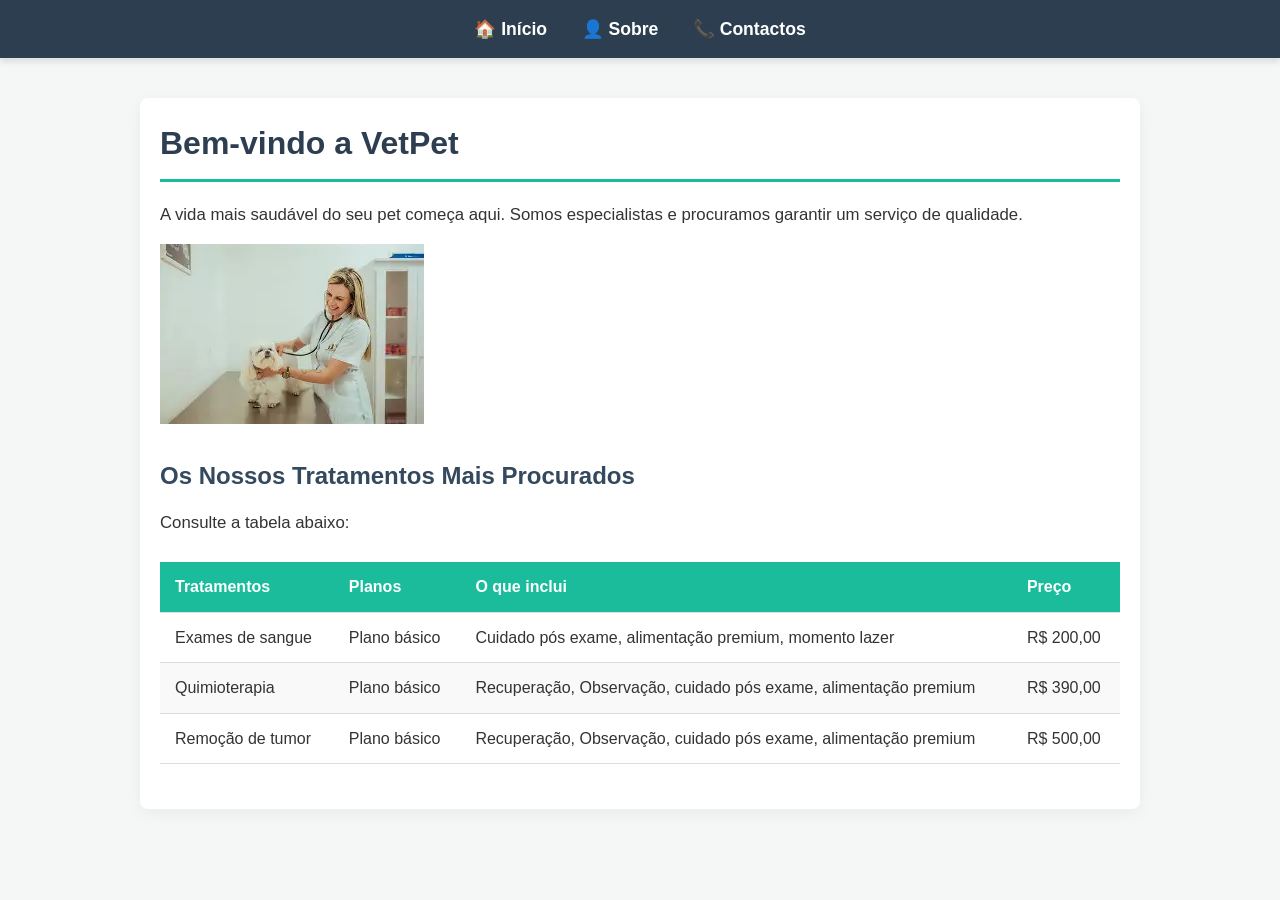
<file: index.html>
<!DOCTYPE html>
<html lang="pt-br">
<head>
    <meta charset="UTF-8">
    <meta name="viewport" content="width=device-width, initial-scale=1.0">
    <title>| Início</title>
    <link rel="stylesheet" href="style.css">
</head>
<body>

    <nav>
        <a href="index.html">🏠 Início</a>
        <a href="sobre.html">👤 Sobre</a>
        <a href="contatos.html">📞 Contactos</a>
    </nav>

    <main>
        <h1>Bem-vindo a VetPet</h1>
        <p>A vida mais saudável do seu pet começa aqui. Somos especialistas e procuramos garantir um serviço de qualidade.</p>
        
        <div class="Class"></div>
            <img src="img-1.webp" alt="Clínica">
        </div>

        <h2>Os Nossos Tratamentos Mais Procurados</h2>
        <p>Consulte a tabela abaixo:</p>

        <table>
            <thead>
                <tr>
                    <th>Tratamentos</th>
                    <th>Planos</th>
                    <th>O que inclui</th>
                    <th>Preço</th>
                </tr>
            </thead>
            <tbody>
                <tr>
                    <td>Exames de sangue</td>
                    <td>Plano básico</td>
                    <td>Cuidado pós exame, alimentação premium, momento lazer</td>
                    <td>R$ 200,00</td>
                </tr>
                <tr>
                    <td>Quimioterapia</td>
                    <td>Plano básico</td>
                    <td>Recuperação, Observação, cuidado pós exame, alimentação premium</td>
                    <td>R$ 390,00</td>
                </tr>
                <tr>
                    <td>Remoção de tumor</td>
                    <td>Plano básico</td>
                    <td>Recuperação, Observação, cuidado pós exame, alimentação premium</td>
                    <td>R$ 500,00</td>
                </tr>
            </tbody>
        </table>
    </main>
</body>
</html>
</file>
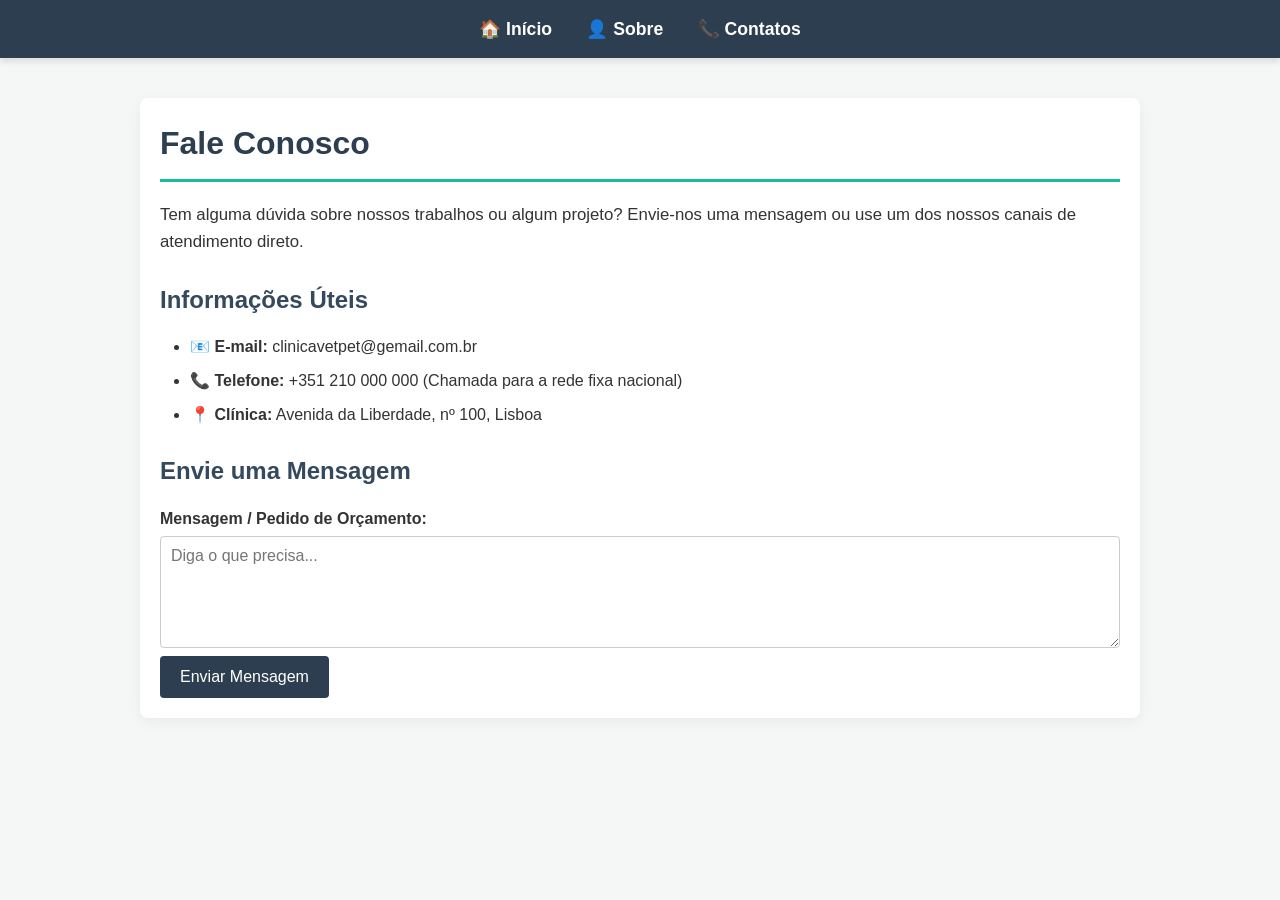
<file: contatos.html>
<!DOCTYPE html>
<html lang="pt-br">
<head>
    <meta charset="UTF-8">
    <meta name="viewport" content="width=device-width, initial-scale=1.0">
    <title>| Contatos</title>
    <link rel="stylesheet" href="style.css">
</head>
<body>

    <nav>
        <a href="index.html">🏠 Início</a>
        <a href="sobre.html">👤 Sobre</a>
        <a href="contatos.html">📞 Contatos</a>
    </nav>

    <main>
        <h1>Fale Conosco</h1>
        <p>Tem alguma dúvida sobre nossos trabalhos ou algum projeto? Envie-nos uma mensagem ou use um dos nossos canais de atendimento direto.</p>

        <h2>Informações Úteis</h2>
        <ul>
            <li>📧 <strong>E-mail:</strong> clinicavetpet@gemail.com.br</li>
            <li>📞 <strong>Telefone:</strong> +351 210 000 000 (Chamada para a rede fixa nacional)</li>
            <li>📍 <strong>Clínica:</strong> Avenida da Liberdade, nº 100, Lisboa</li>
        </ul>

        <h2>Envie uma Mensagem</h2>
                <label for="mensagem">Mensagem / Pedido de Orçamento:</label>
                <textarea id="mensagem" name="mensagem" rows="5" required placeholder="Diga o que precisa..."></textarea>
            </div>

            <button type="submit">Enviar Mensagem</button>
        </form>
    </main>

</body>
</html>
</file>
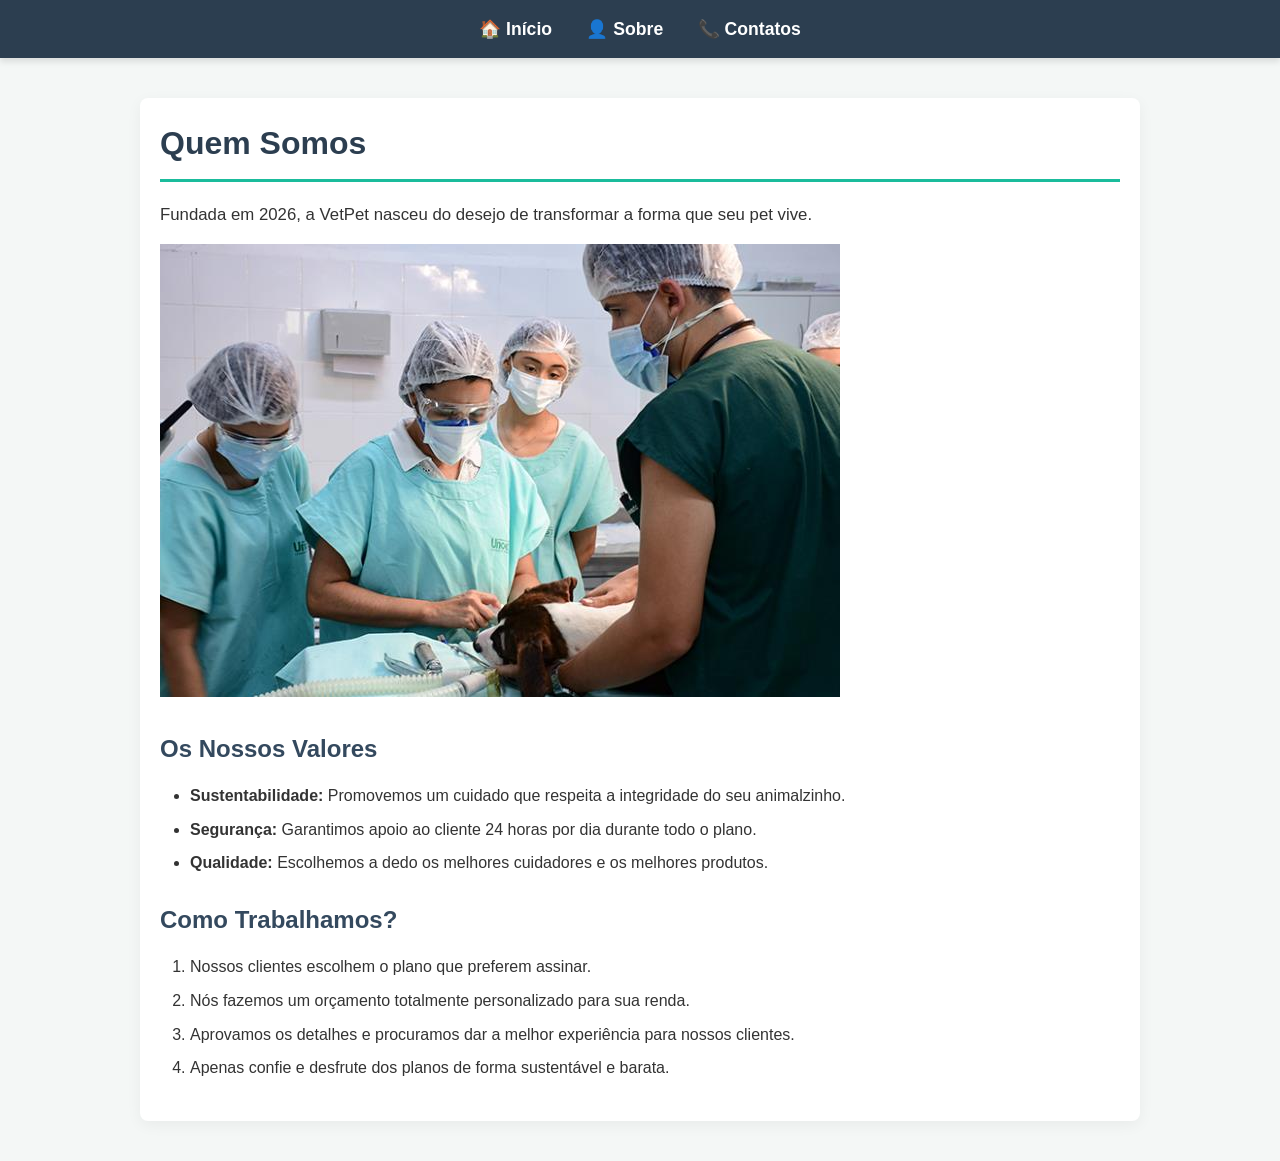
<file: sobre.html>
<!DOCTYPE html>
<html lang="pt-br">
<head>
    <meta charset="UTF-8">
    <meta name="viewport" content="width=device-width, initial-scale=1.0">
    <title>| Sobre Nós</title>
    <link rel="stylesheet" href="style.css">
</head>
<body>

    <nav>
        <a href="index.html">🏠 Início</a>
        <a href="sobre.html">👤 Sobre</a>
        <a href="contatos.html">📞 Contatos</a>
    </nav>

    <main>
        <h1>Quem Somos</h1>
        <p>Fundada em 2026, a VetPet <strong>                                                              

        </strong> nasceu do desejo de transformar a forma que seu pet vive.</p>

        <div class="class 2">
            <img src="img-2.jpg" alt="Equipe de veterinários">
        </div>

        <h2>Os Nossos Valores</h2>
        <ul>
            <li><strong>Sustentabilidade:</strong> Promovemos um cuidado que respeita a integridade do seu animalzinho.</li>
            <li><strong>Segurança:</strong> Garantimos apoio ao cliente 24 horas por dia durante todo o plano.</li>
            <li><strong>Qualidade:</strong> Escolhemos a dedo os melhores cuidadores e os melhores produtos.</li>
        </ul>

        <h2>Como Trabalhamos?</h2>
        <ol>
            <li>Nossos clientes escolhem o plano que preferem assinar.</li>
            <li>Nós fazemos um orçamento totalmente personalizado para sua renda.</li>
            <li>Aprovamos os detalhes e procuramos dar a melhor experiência para nossos clientes.</li>
            <li>Apenas confie e desfrute dos planos de forma sustentável e barata.</li>
        </ol>
    </main>

</body>
</html>
</file>
<file: style.css>
* {
    margin: 0;
    padding: 0;
    box-sizing: border-box;
    font-family: 'Segoe UI', Tahoma, Geneva, Verdana, sans-serif;
}

body {
    background-color: #f4f7f6;
    color: #333;
    line-height: 1.6;
}

nav {
    background-color: #2c3e50;
    padding: 15px;
    text-align: center;
    position: sticky;
    top: 0;
    box-shadow: 0 4px 6px rgba(0,0,0,0.1);
}

nav a {
    color: white;
    text-decoration: none;
    margin: 0 15px;
    font-weight: bold;
    font-size: 1.1rem;
    transition: color 0.3s;
}

nav a:hover {
    color: #1abc9c;
}
main {
    max-width: 1000px;
    margin: 40px auto;
    padding: 20px;
    background-color: white;
    border-radius: 8px;
    box-shadow: 0 4px 15px rgba(0,0,0,0.05);
}

h1 {
    color: #2c3e50;
    margin-bottom: 20px;
    border-bottom: 3px solid #1abc9c;
    padding-bottom: 10px;
}

h2 {
    color: #34495e;
    margin: 25px 0 15px 0;
}

p {
    margin-bottom: 15px;
    font-size: 1.05rem;
}

.img-1webp {
    text-align: center;
    margin: 20px 0;
}

.img-2.jpg {
    max-width: 100%;
    height: auto;
    border-radius: 6px;
    border: 4px solid #fff;
    box-shadow: 0 4px 8px rgba(0,0,0,0.1);
}

ul, ol {
    margin: 15px 0 20px 30px;
}

li {
    margin-bottom: 8px;
}

table {
    width: 100%;
    border-collapse: collapse;
    margin: 25px 0;
    font-size: 1rem;
}

th, td {
    padding: 12px 15px;
    text-align: left;
    border-bottom: 1px solid #ddd;
}

th {
    background-color: #1abc9c;
    color: white;
}

tr:nth-child(even) {
    background-color: #f9f9f9;
}

.form-group {
    margin-bottom: 15px;
}

label {
    display: block;
    margin-bottom: 5px;
    font-weight: bold;
}

input, textarea {
    width: 100%;
    padding: 10px;
    border: 1px solid #ccc;
    border-radius: 4px;
    font-size: 1rem;
}

button {
    background-color: #2c3e50;
    color: white;
    padding: 12px 20px;
    border: none;
    border-radius: 4px;
    cursor: pointer;
    font-size: 1rem;
    transition: background 0.3s;
}

button:hover {
    background-color: #1abc9c;
}
</file>
